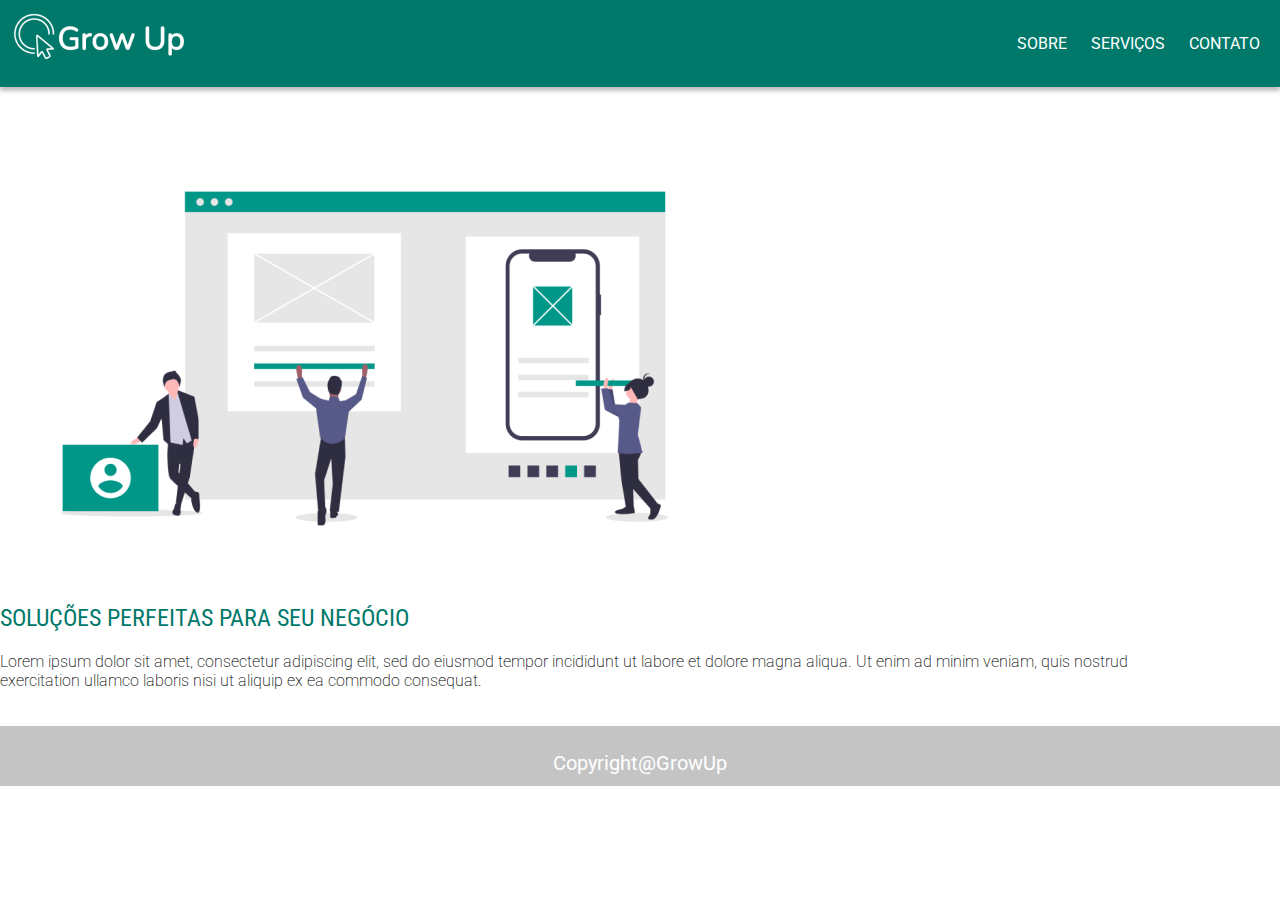
<file: index.html>
<!DOCTYPE html>
<html lang="en">
<head>
    <meta charset="UTF-8">
    <meta http-equiv="X-UA-Compatible" content="IE=edge">
    <meta name="viewport" content="width=device-width, initial-scale=1.0">
    <link rel="stylesheet" href="style.css">

    <title>Grow UP</title>
</head>
<body>
    <header>
        <div class="container">
            <div class="logo">
                <img src="img/logo.png" alt="">
            </div>
             <div class="menu">
                    <a href="sobre.html">SOBRE</a>
                    <a href="servicos.html">SERVIÇOS</a>
                    <a href="contato.html">CONTATO</a>
            </div>     
        </div>
    </header>

    <section class="info">

        <div class="container">

            <article class="banner-imagem">
                <img src="img/ilustracao-banner.png" alt="Ilustracao Banner">
            </article>

            <article class="banner-info">
                <h2>SOLUÇÕES PERFEITAS PARA SEU NEGÓCIO</h2>
                <p>Lorem ipsum dolor sit amet, consectetur adipiscing elit, sed do eiusmod tempor incididunt ut labore et dolore magna aliqua. Ut enim ad minim veniam, quis nostrud exercitation ullamco laboris nisi ut aliquip ex ea commodo consequat.</p>
            </article>
         </div>

    </section>
    
    <section class="ropade">
        <footer class="final">
            <article>
            <p>Copyright@GrowUp</p>
        </article>
        </footer>
    </section>


</body>
</html>
</file>
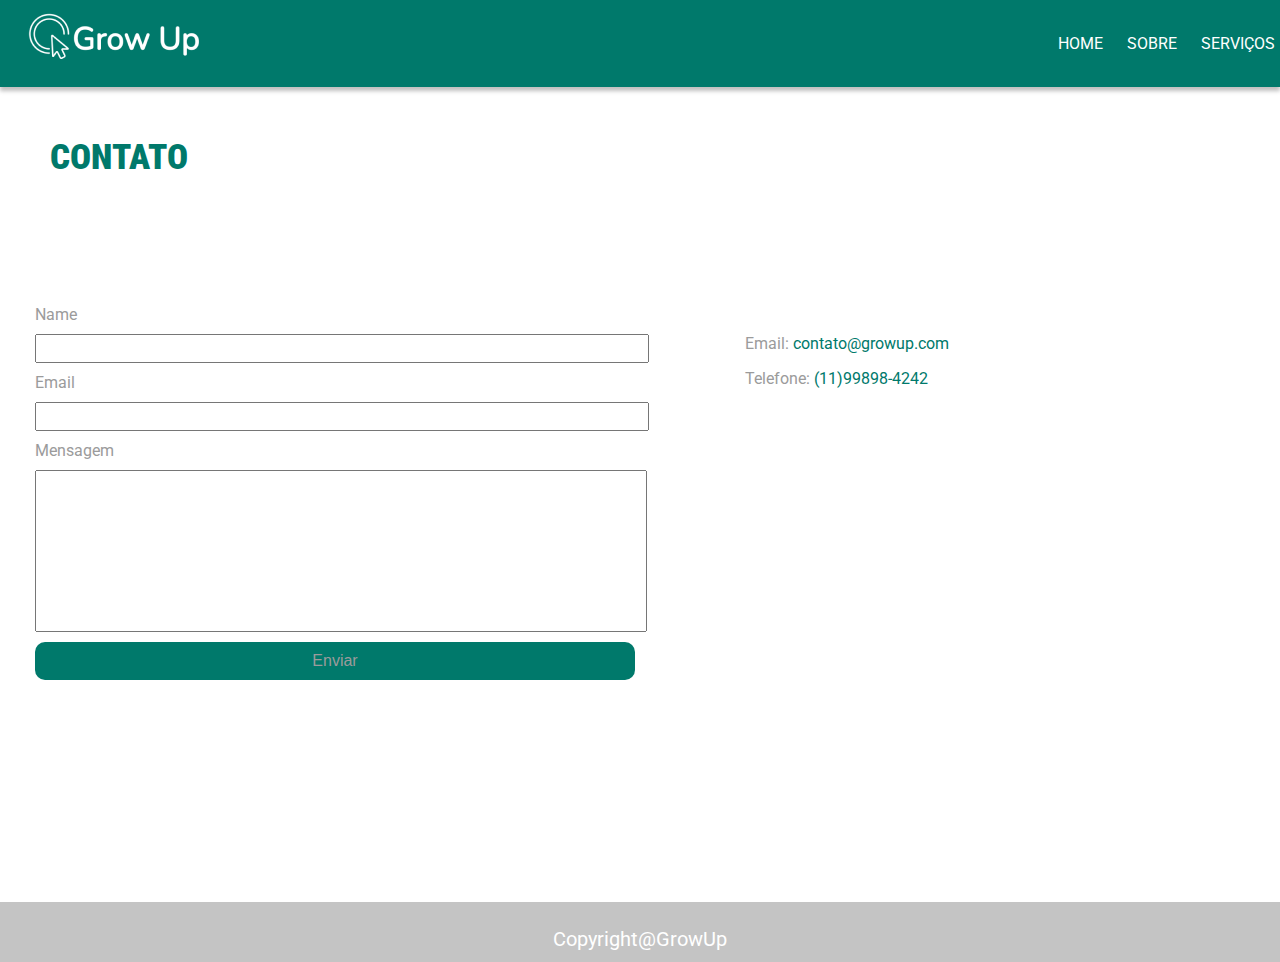
<file: contato.html>
<!DOCTYPE html>
<html lang="en">
<head>
    <meta charset="UTF-8">
    <meta http-equiv="X-UA-Compatible" content="IE=edge">
    <meta name="viewport" content="width=device-width, initial-scale=1.0">
    <link rel="stylesheet" href="contato.css">
    <title>Contato</title>
</head>
<body>
    <header>
        <div class="container">
            <div class="logo">
                <img src="img/logo.png" alt="">
            </div>
             <div class="menu">
                    <a href="index.html">HOME</a>
                    <a href="sobre.html">SOBRE</a>
                    <a href="servicos.html">SERVIÇOS</a>
                    
            </div>     
        </div>
    </header>

    <section class="contato">

        <h2>CONTATO</h2>

        <div class="container">

            <div class="formulario">
            
                <form class="forms">
                        <label for="nome">Name</label>
                        <input type="text" name="name"  id="name">

                        <label for="email">Email</label>
                        <input type="email" name="email"  id="email">

                        <label for="mensage">Mensagem</label>
                        <textarea name="mensage" id="mensage" cols="20" rows="10"></textarea>

                        <button class="botao" type="submit">Enviar</button>
                </form>
             </div>
    
            <div class="info-contato">

                <div class="redes-sociais">
                    
                    <p> Email:
                    <a href="mailto:contato@growup.com " target="_blank"> contato@growup.com </a>
                    </p>

                    <p> Telefone:
                    <a href="tel:(11)9898-4242"> (11)99898-4242</a>
                    </p>
            

                <div class="mapa">
                    <iframe src="https://www.google.com/maps/embed?pb=!1m18!1m12!1m3!1d3658.020232905356!2d-46.77475468502284!3d-23.531774684697627!2m3!1f0!2f0!3f0!3m2!1i1024!2i768!4f13.1!3m3!1m2!1s0x94ceff11f211b73f%3A0x92ac0616a5aa30ec!2sAv.%20Domingos%20Od%C3%A1lia%20Filho%2C%20301%20-%20Centro%2C%20Osasco%20-%20SP%2C%2006010-067!5e0!3m2!1spt-BR!2sbr!4v1628992955004!5m2!1spt-BR!2sbr"   allowfullscreen="" loading="lazy"></iframe>
                </div>
            </div>
                

        </div>        

    </section>
    <section class="ropade">
            <footer class="final">
                    <article>
                    <p>Copyright@GrowUp</p>
                </article>
            </footer>
    </section>
                
    
</body>
</html>
</file>
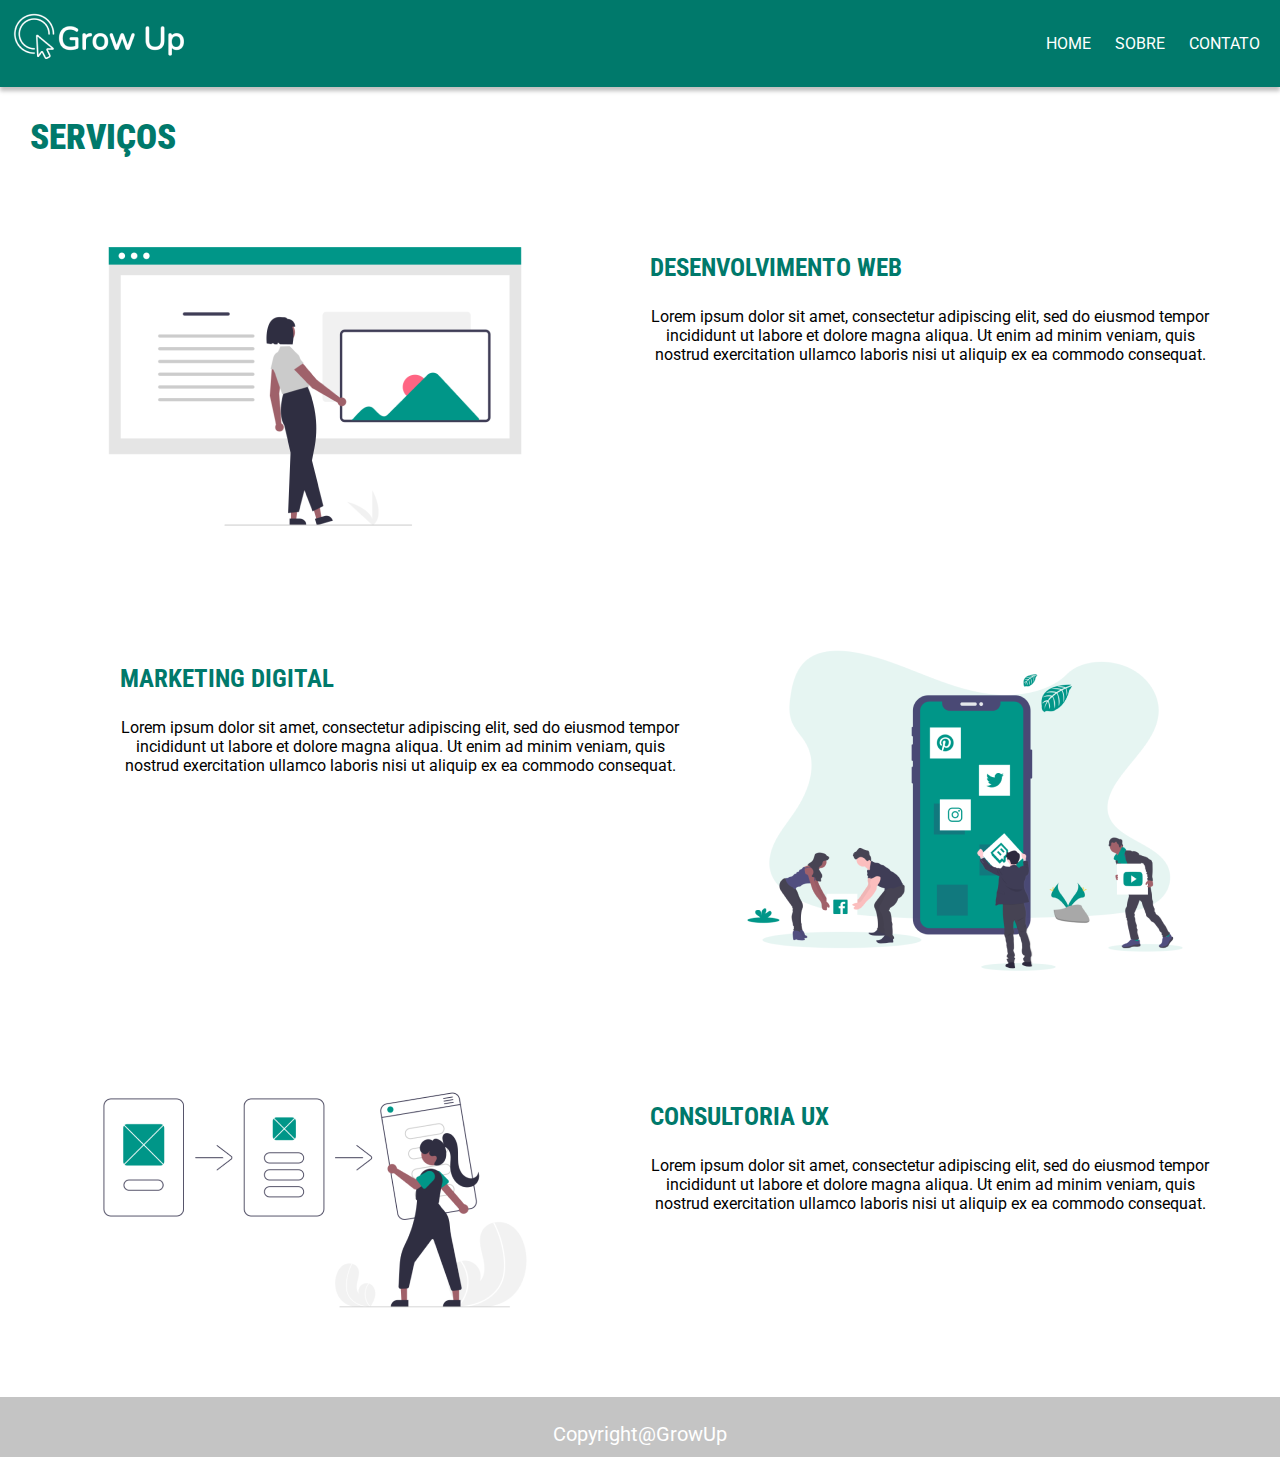
<file: servicos.html>
<!DOCTYPE html>
<html lang="en">
<head>
    <meta charset="UTF-8">
    <meta http-equiv="X-UA-Compatible" content="IE=edge">
    <meta name="viewport" content="width=device-width, initial-scale=1.0">
    <link rel="stylesheet" href="servicos.css">
    <title>SERVIÇOS</title>
</head>
<body>
    <header>
        <div class="container">
            <div class="logo">
                <img src="img/logo.png" alt="">
            </div>
             <div class="menu">
                    <a href="index.html">HOME</a>
                    <a href="sobre.html">SOBRE</a>
                    <a href="contato.html">CONTATO</a>
            </div>     
        </div>
    </header>
    <section class="detalhes">
        <h2>SERVIÇOS</h2>
        <div class="container">
                   <div class="um">
                        <article class="um-um">
                                <div class="imagem-um">
                                    <img src="img/ilustra-dev.png" alt="Ilustracao SOBRE">
                                </div>
                                <div class="texto-um">
                                    <h3>DESENVOLVIMENTO WEB</h3>
                                    <p>Lorem ipsum dolor sit amet, consectetur adipiscing elit, sed do eiusmod tempor incididunt ut labore et dolore magna aliqua. Ut enim ad minim veniam, quis nostrud exercitation ullamco laboris nisi ut aliquip ex ea commodo consequat.</p>
                                </div>    
                        </article>
                   </div>

                   <div class="dois">
                        <article class="dois-um">
                            <div class="texto-dois">
                                <h3>MARKETING DIGITAL</h3>
                                <p>Lorem ipsum dolor sit amet, consectetur adipiscing elit, sed do eiusmod tempor incididunt ut labore et dolore magna aliqua. Ut enim ad minim veniam, quis nostrud exercitation ullamco laboris nisi ut aliquip ex ea commodo consequat.</p>
                            </div>
                            <div>
                                <img src="img/ilustra-marketing.png" alt="Ilustracao SOBRE">
                            </div>
                        </article>
                    </div>

                    <div class="tres">
                        <article class="tres-um">
                                <div class="imagem-tres">
                                    <img src="img/ilustra-ux.png" alt="Ilustracao SOBRE">
                                </div>
                                <div class="texto-tres">
                                    <h3>CONSULTORIA UX</h3>
                                    <p>Lorem ipsum dolor sit amet, consectetur adipiscing elit, sed do eiusmod tempor incididunt ut labore et dolore magna aliqua. Ut enim ad minim veniam, quis nostrud exercitation ullamco laboris nisi ut aliquip ex ea commodo consequat.</p>
                                </div>   
                        </article>
                    </div>
        </div>
    

    </section>   
    <section class="ropade">
            <footer class="final">
                    <article>
                    <p>Copyright@GrowUp</p>
                </article>
                </footer>
     </section>
                
    
</body>
</html>
</file>
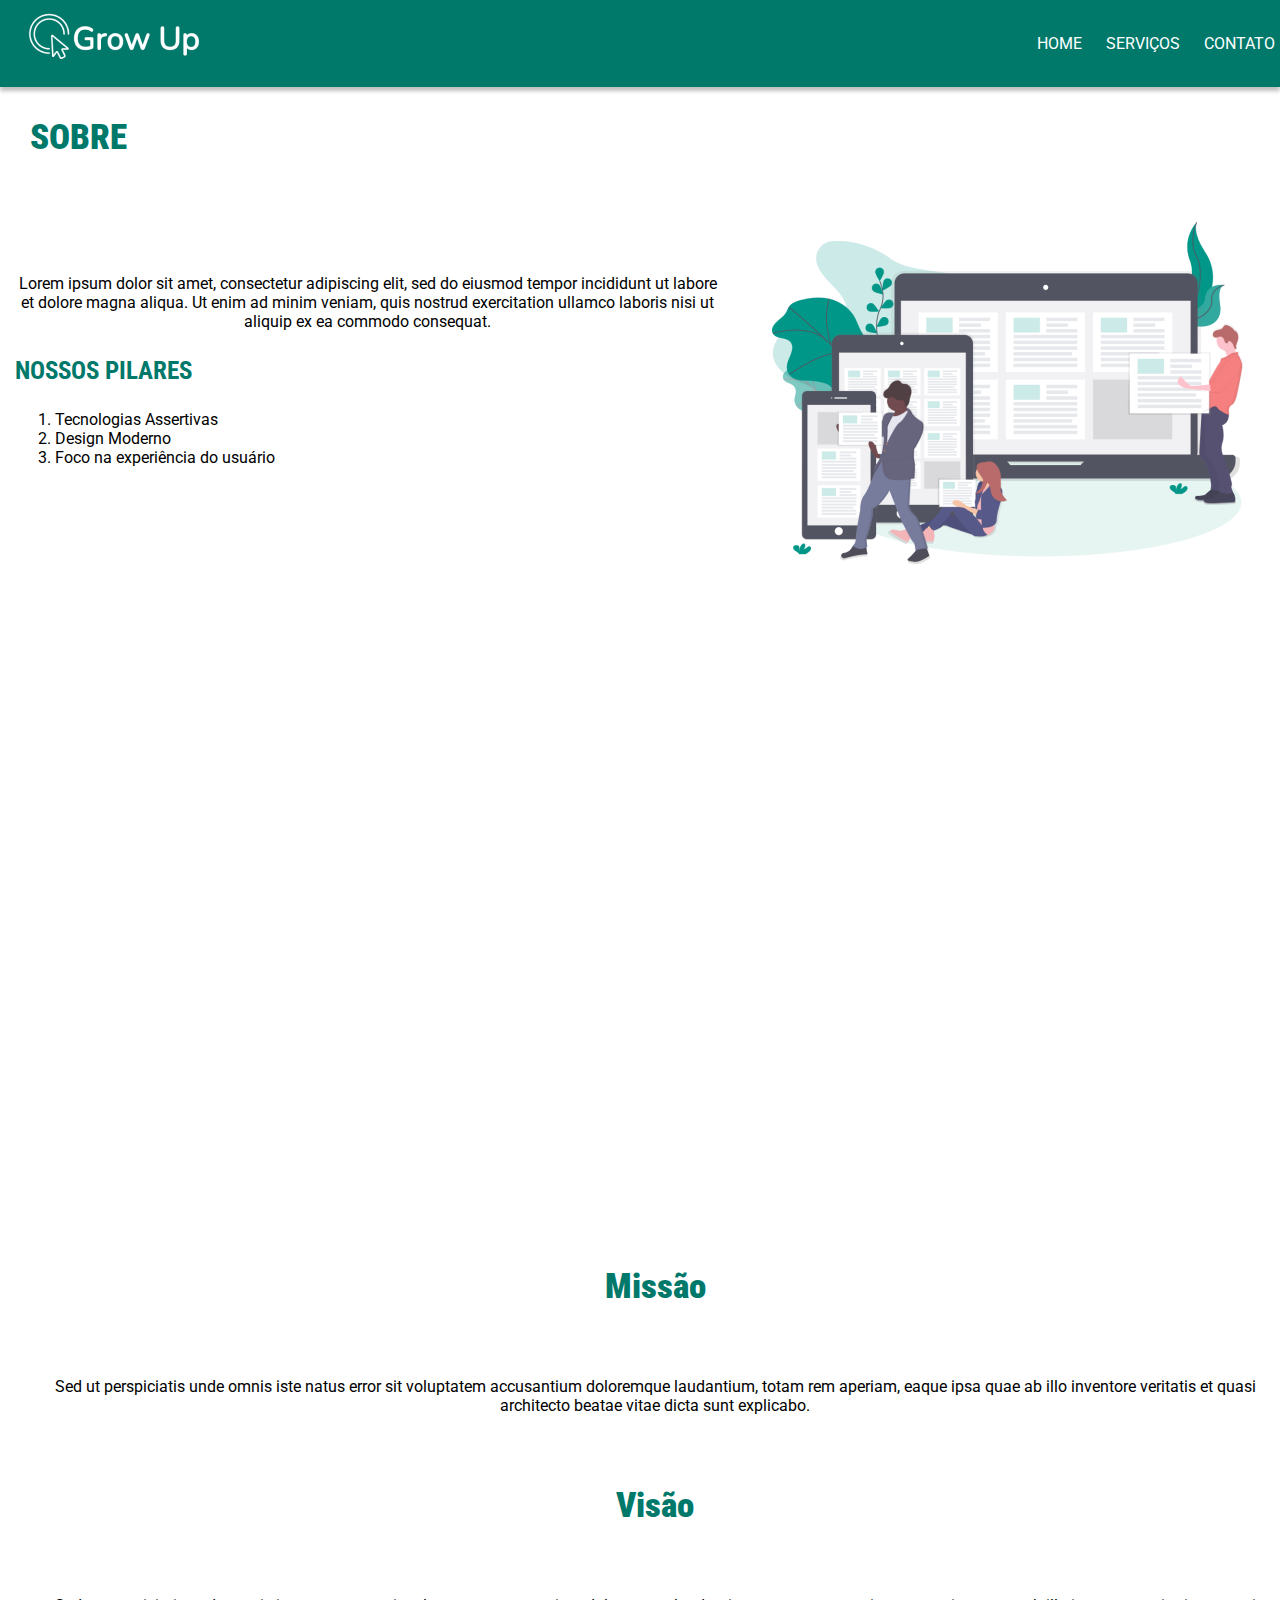
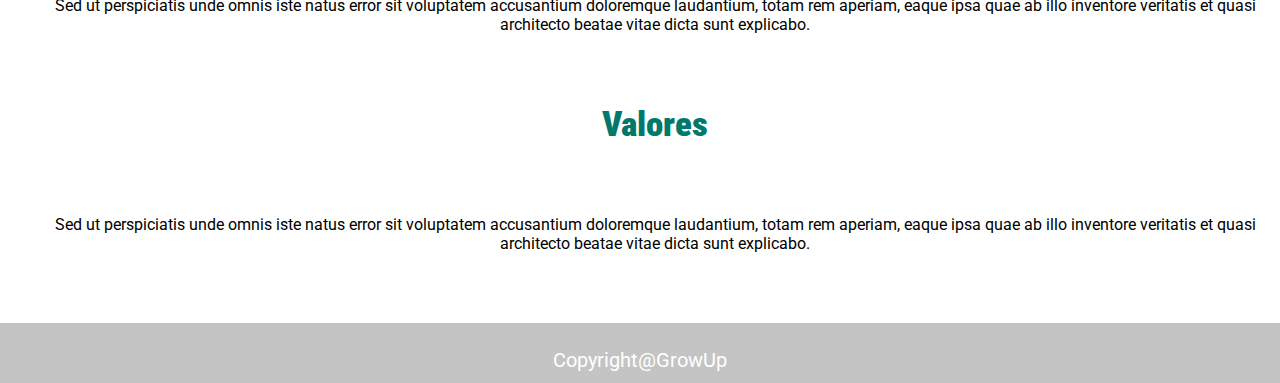
<file: sobre.html>
<!DOCTYPE html>
<html lang="en">
<head>
    <meta charset="UTF-8">
    <meta http-equiv="X-UA-Compatible" content="IE=edge">
    <meta name="viewport" content="width=Sovb, initial-scale=1.0">
    <link rel="stylesheet" href="sobre.css">
    <title>Sobre</title>
</head>
<body>
    <header>
        <div class="container">
            <div class="logo">
                <img src="img/logo.png" alt="">
            </div>
             <div class="menu">
                    <a href="index.html">HOME</a>
                    <a href="servicos.html">SERVIÇOS</a>
                    <a href="contato.html">CONTATO</a>
            </div>     
        </div>
    </header>

    <section class="sobre">
        <h2>SOBRE</h2>
        <div class="container">
            <div class="informacao">
                <article class=info-sobre>
                    <p>Lorem ipsum dolor sit amet, consectetur adipiscing elit, sed do eiusmod tempor incididunt ut labore et dolore magna aliqua. Ut enim ad minim veniam, quis nostrud exercitation ullamco laboris nisi ut aliquip ex ea commodo consequat.</p>
                </article>
                <article class="pilares">
                    <h3>NOSSOS PILARES</h3>
                    <ol>
                        <li>Tecnologias Assertivas</li>
                        <li>Design Moderno</li>
                        <li>Foco na experiência do usuário</li>
                    </ol>
                </article>
            </div>
            <article class="sobre-image">
                <img src="img/ilustra-sobre.png" alt="Ilustracao SOBRE">
            </article>
         </div>
    </section>

    <section class="video">
    
        <div class="video-exibir">
            <iframe  src="https://www.youtube.com/embed/Y2eVSOMMeHA" title="YouTube video player" frameborder="0" allow="accelerometer; autoplay; clipboard-write; encrypted-media; gyroscope; picture-in-picture" allowfullscreen></iframe>
        </div>
    </section>

    <section class="codigo-empresa">
        <div class=container>
            <div class= "um-um">
                <article class="um">
                    <h3>Missão</h3>
                    <p>Sed ut perspiciatis unde omnis iste natus error sit voluptatem accusantium doloremque laudantium, totam rem aperiam, eaque ipsa quae ab illo inventore veritatis et quasi architecto beatae vitae dicta sunt explicabo.</p>
                </article>
            </div>
            <div class="dois-dois">
                <article class="dois">
                    <h3>Visão</h3>
                    <p>Sed ut perspiciatis unde omnis iste natus error sit voluptatem accusantium doloremque laudantium, totam rem aperiam, eaque ipsa quae ab illo inventore veritatis et quasi architecto beatae vitae dicta sunt explicabo. </p>
                </article>
            </div>
            <div class="tres-tres"></div>
                <article class="tres">
                    <h3>Valores</h3>
                    <p>Sed ut perspiciatis unde omnis iste natus error sit voluptatem accusantium doloremque laudantium, totam rem aperiam, eaque ipsa quae ab illo inventore veritatis et quasi architecto beatae vitae dicta sunt explicabo.</p>
                </article>
            </div>
        </div>
    </section>


    <section class="ropade">
        <footer class="final">
            <article>
            <p>Copyright@GrowUp</p>
        </article>
        </footer>
    </section>

</body>
</html>
</file>
<file: style.css>
@import url('https://fonts.googleapis.com/css2?family=Roboto:wght@300&display=swap');
@import url('https://fonts.googleapis.com/css2?family=Roboto+Condensed:wght@700&display=swap');

body{
    font-family: 'Roboto', sans-serif;
    margin: 0;
    padding: 0;
    background-color: #ffffff;
}
header{
    box-shadow: 0px 4px 4px rgba(0,0,0,0.25);
    background-color: #00796b;
}

.container{
    width: 100%;
    max-width: 100%;
    margin: 0 auto;
}

header .container{
    display: flex;
    justify-content: space-between;
    align-items: center;
    text-decoration: none;
}

header .container .menu a{
    color: #ffff;
    padding: 0 20px 0 0;
    width: 30px;  
    text-decoration: none;
}

section.info .container{
    margin-top: 50px;
    display: flex;
    align-items: center;
    font-weight: 200;
    flex-wrap: wrap;
}

section.info h2{
    color:#00796b ;
    font-weight:bolder;
    font-family:'Roboto Condensed', sans-serif; 
}

section.info .container .banner-info p{
    font-weight: 200;
    padding-right: 100px;

    
}

footer.final{
    width: 100%;
    max-width: 100%;
    height: 60px;
    margin: 0 auto;
    background-color: #C4C4C4;
    align-self:flex-end;
}

footer article p{
    color: #ffffff;
    font-size: 20px;
    text-align: center;
    padding-top: 25px;
}
</file>
<file: contato.css>
@import url('https://fonts.googleapis.com/css2?family=Roboto:wght@300&display=swap');
@import url('https://fonts.googleapis.com/css2?family=Roboto+Condensed:wght@700&display=swap');


body{
    font-family: 'Roboto', sans-serif;
    margin: 0;
    padding: 0;
    background-color: #ffffff;
}
header{
    box-shadow: 0px 4px 4px rgba(0,0,0,0.25);
    background-color: #00796b;
}

.container{
    width: 100%;
    max-width: 100%;
    margin: 0 auto;
    padding: 0 15px;
}

header .container{
    display: flex;
    justify-content: space-between;
    align-items: center;
    text-decoration: none;
}

header .container .menu a{
    color: #ffff;
    padding: 0 20px 0 0;
    width: 30px;  
    text-decoration: none;
}

footer.final{
    width: 100%;
    max-width: 100%;
    height: 60px;
    margin: 0 auto;
    background-color: #C4C4C4;
    align-self:flex-end;
}

footer article p{
    color: #ffffff;
    font-size: 20px;
    text-align: center;
    padding-top: 25px;
}


/*página contato*/

section.contato h2{
    color:#00796b ;
    font-size: 35px;
    font-weight:900;
    font-family:'Roboto Condensed', sans-serif; 
    margin: 50px;
   
}

section.contato .container {
    display: flex;
    justify-content:space-around;
    align-items: center;
    /*background-color: black;*/
}


.container .formulario .forms {
    display: flex;
    flex-direction: column;
    font-family:'Roboto', sans-serif; 

    /*background-color: blue;*/

    color: #9B9B9B;


    width: 600px;
    height: 500px;
    margin: 10 auto;
    padding:20px;
}


section.contato form input, 
section.contato form textarea {
    width: 100%;
    padding: 5px;
    margin: 10px 0;
    resize: none; 
}


section.contato .forms button{
    padding: 10px 20px;
    color: #9B9B9B;
    background-color: #00796b;
    border: none;
    font-size: 16px;
    border-radius: 10px;
    text-align: center;

}


.container .info-contato{

 /*background-color: pink;*/
    width: 50%;
    height: 30%;
    padding: 5px;
    margin: 20px;
    justify-content:center;

}



.info-contato .redes-sociais{

    /*background-color:yellowgreen;*/
    font-family:'Roboto', sans-serif;
    color:#9B9B9B;
    font-size: 16px;
    padding: 15px;
    margin:50px;
}

.info-contato .redes-sociais .mapa{

    /*background-color:red;*/
    color:#9B9B9B;
}
.info-contato .redes-sociais iframe{

    width: 512px;
    height: 384px;
    align-items: center;
    border-radius: 8px;
    border: none;
    line-height: 10px;
}


.info-contato .redes-sociais a {
    color:#00796b ;
    text-decoration: none;
    font-size: 16px;
}
</file>
<file: servicos.css>
@import url('https://fonts.googleapis.com/css2?family=Roboto:wght@300&display=swap');
@import url('https://fonts.googleapis.com/css2?family=Roboto+Condensed:wght@700&display=swap');

body{
    font-family: 'Roboto', sans-serif;
    margin: 0;
    padding: 0;
    background-color: #ffffff;
}
header{
    box-shadow: 0px 4px 4px rgba(0,0,0,0.25);
    background-color: #00796b;
}

.container{
    width: 100%;
    max-width: 100%;
    margin: 0 auto;
}

header .container{
    display: flex;
    justify-content: space-between;
    align-items: center;
    text-decoration: none;
}

header .container .menu a{
    color: #ffff;
    padding: 0 20px 0 0;
    width: 30px;  
    text-decoration: none;
}


footer.final{
    width: 100%;
    max-width: 100%;
    height: 60px;
    margin: 0 auto;
    background-color: #C4C4C4;
    align-self:flex-end;
}

footer article p{
    color: #ffffff;
    font-size: 20px;
    text-align: center;
    padding-top: 25px;
}


/*Página Servicos*/

section.detalhes  h2{
    color:#00796b ;
    font-size: 35px;
    font-weight:900;
    font-family:'Roboto Condensed', sans-serif; 
    margin: 30px;
}


section.detalhes h3{
    color:#00796b ;
    font-size: 25px;
    font-family:'Roboto Condensed', sans-serif;
   

}

section.detalhes .container .um-um{
    /*background-color: pink;*/
    display: flex;
    margin: 50px;
}


.container .um .texto-um{
    flex-direction: column;
    margin-left: 50px;
    padding: 20px;

}

.container .um .texto-um p{
    display: block;
    margin-left: auto;
    margin-right: auto;
    text-align: center;
}
    
section.detalhes .container .dois-um{
    /*background-color: purple;*/
    display: flex;
    margin: 50px;
}

.container .dois .texto-dois{
    flex-direction: column;
    margin-left: 50px;
    padding: 20px;
    

}

.container .dois .texto-dois p{
    display: block;
    margin-left: auto;
    margin-right: auto;
    text-align: center;
}




section.detalhes .container .tres-um{
    /*background-color: blue;*/
    display: flex;
    margin: 50px;

}

.container .tres .texto-tres{
    flex-direction: column;
    margin-left: 50px;
    padding: 20px;

}

.container .tres .texto-tres p{
    display: block;
    margin-left: auto;
    margin-right: auto;
    text-align: center;
}
</file>
<file: sobre.css>
@import url('https://fonts.googleapis.com/css2?family=Roboto:wght@300&display=swap');
@import url('https://fonts.googleapis.com/css2?family=Roboto+Condensed:wght@700&display=swap');

body{
    font-family: 'Roboto', sans-serif;
    margin: 0;
    padding: 0;

}


header{
    box-shadow: 0px 4px 4px rgba(0,0,0,0.25);
    background-color: #00796b;
}

.container{
    width: 100%;
    max-width: 100%;
    margin: 0 auto;
    padding: 0 15px;
}

header .container{
    display: flex;
    justify-content: space-between;
    align-items: center;
    text-decoration: none;
}

header .container .menu a{
    color: #ffff;
    padding: 0 20px 0 0;
    width: 30px;  
    text-decoration: none;
}

footer.final{
    width: 100%;
    max-width: 100%;
    height: 60px;
    margin: 0 auto;
    background-color: #C4C4C4;
    align-self:flex-end;
}

footer article p{
    color: #ffffff;
    font-size: 20px;
    text-align: center;
    padding-top: 25px;
}

/*pagina Sobre*/

section.sobre h2{
    color:#00796b ;
    font-size: 35px;
    font-weight:900;
    font-family:'Roboto Condensed', sans-serif; 
    margin: 30px;
   
}


section.sobre .container{
  /*background-color: yellow;*/
  display: flex;
}

section.sobre .container .informacao{
    /*background-color:pink;*/
    display: block;

    margin: 20px auto;
    border: 15px;
    padding-top: 50px;
   
}

.informacao article.info-sobre{
    text-align: center;
   
}



section.sobre .container h3{
    color:#00796b ;
    font-size: 25px;
    font-family:'Roboto Condensed', sans-serif; 
}


/*video*/

section.video{
    /*background-color: pink;*/
    display: flex;
    justify-content: space-around;
    align-items: center;
    margin: 80px 0;
    padding: 50px;
}

iframe{
    width: 600px;
    max-width: 100%;
    height: 400px;
    border: none;
    border-radius: 4px;
}


section.codigo-empresa .container h3{
    color:#00796b ;
    font-size: 35px;
    font-weight:900;
    font-family:'Roboto Condensed', sans-serif; 
    text-align: center;

}


section.codigo-empresa .container p{
    margin: 50px;
    padding: 20px;
    align-items: center;
    margin-left: auto;
    margin-right: auto;
    text-align: center;

}
</file>
